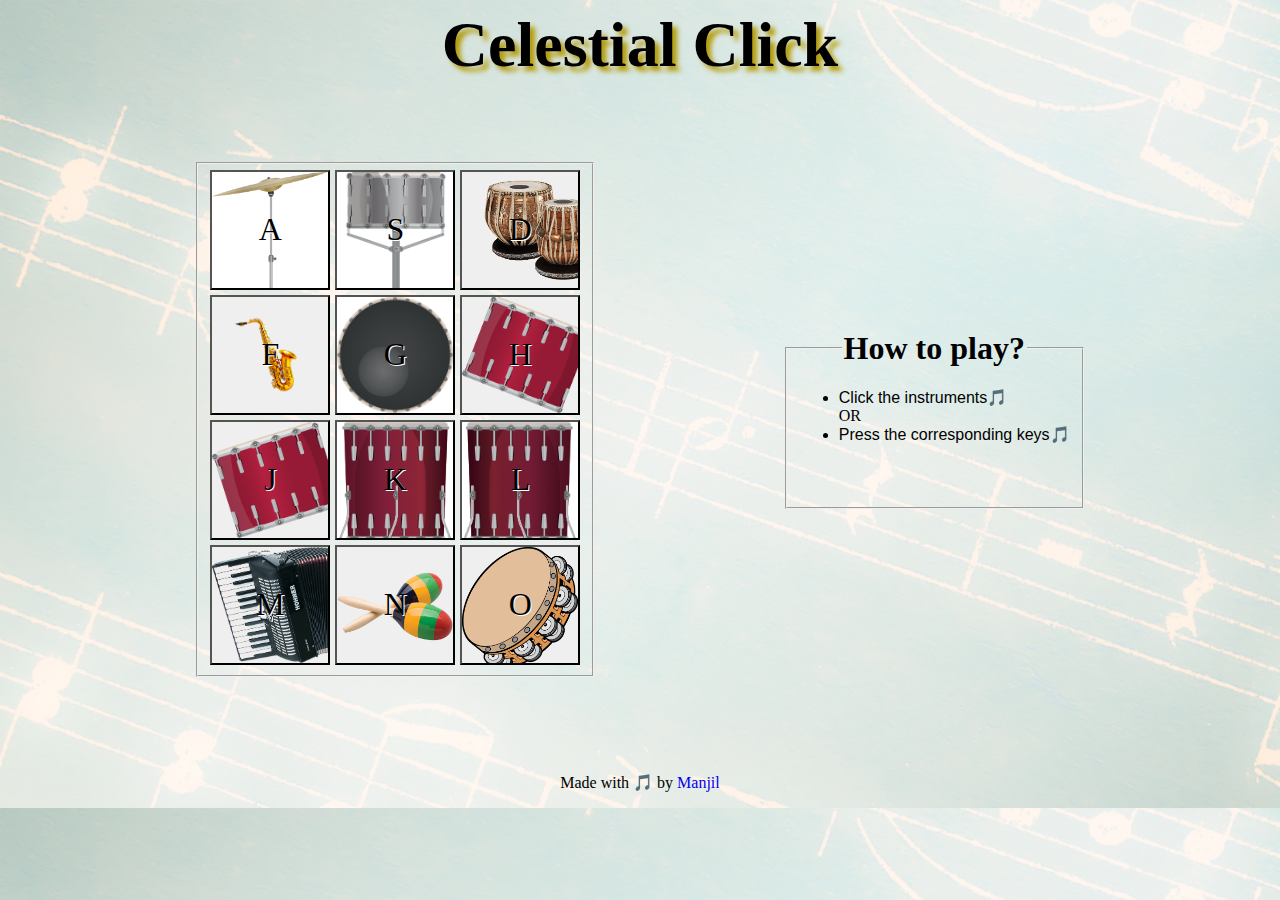
<file: index.html>
<!DOCTYPE html>
<html lang="en">
<head>
    <meta charset="UTF-8">
    <meta name="viewport" content="width=device-width, initial-scale=1.0">
    <title>Music Set</title>
    <link rel="stylesheet" href="./style.css">
</head>
<body>
    <h1>Celestial Click</h1>
    <div id="main">
        <fieldset>
            <div class="container">
                <button class="A">A</button>
                <button class="S">S</button>
                <button class="D">D</button>
                <button class="F">F</button>
                <button class="G">G</button>
                <button class="H">H</button>
                <button class="J">J</button>
                <button class="K">K</button>
                <button class="L">L</button>
                <button class="M">M</button>
                <button class="N">N</button>
                <button class="O">O</button>
            </div>
        </fieldset>

        <fieldset style="height: 10rem;">
            <legend style="font-size: 2rem; font-family: cursive;">How to play?</legend>
            <div>
                <ul>
                    <li>Click the instruments🎵</li>
                    OR
                    <li>Press the corresponding keys🎵</li>
                </ul>
            </div>
        </fieldset>
    </div>
    <script src="https://ajax.googleapis.com/ajax/libs/jquery/3.7.1/jquery.min.js"></script>
    <script src="./index.js"></script>
</body>

<footer>
    <p style="font-size: 1rem; text-align: center;"> Made with 🎵 by <a href="https://www.linkedin.com/in/manjil-nepal/" style="text-decoration: none;" target="_blank">Manjil</a></p>
</footer>
</html>
</file>
<file: style.css>
#main{
    display: flex;
    justify-content: space-evenly;
    align-items: center;
    height: 75vh;
    margin: 0;
    padding: 0;
}

h1{
    text-align: center; 
    margin: 0; 
    font-family: cursive; 
    font-size: 4rem;
    text-shadow: 5px 5px 5px rgb(179, 156, 9);
}

.container{
    display: grid;
    grid-template-rows: repeat(4, 120px);
    grid-template-columns: repeat(3, 120px);
    gap: 5px;
}


div > button{
    text-align: center;
    font-size: 2rem;
    font-family: cursive;
    color:rgb(0, 0, 0);
    text-shadow: 1px 1px #ffffff;
}

legend{
    text-align: center; 
    font-size: 2.5rem;
    font-weight: 600;
    font-family: Cambria, Cochin, Georgia, Times, 'Times New Roman', serif;
}

.pressed {
    box-shadow: 0 3px 4px 0 #000000;
    opacity: 0.3;
  }

.A{
    background-image: url(./crash.png);
    background-size: cover;
}

.S{
    background-image: url(./snare.png);
    background-size: cover;
}

.D{
    background-image: url(./tabla.png);
    background-size: cover;
}

.F{
    background-image: url(./saxo1.webp);
    background-size: cover;
}

.G{
    background-image: url(./kick.png);
    background-size: cover;
}

.H{
    background-image: url(./tom1.png);
    background-size: cover;
}

.J{
    background-image: url(./tom2.png);
    background-size: cover;
}

.K{
    background-image: url(./tom3.png);
    background-size: cover;
}

.L{
    background-image: url(./tom4.png);
    background-size: cover;
}

.M{
    background-image: url(./accordion.png);
    background-size: cover;
}

.N{
    background-image: url(./marcas.png);
    background-size: cover;
}

.O{
    background-image: url(./tambourine.webp);
    background-size: cover;
}

li{
    font-family:'Segoe UI', Tahoma, Geneva, Verdana, sans-serif
}

body{
    background-image: url(./back.png);
    background-size: cover;
}
</file>
